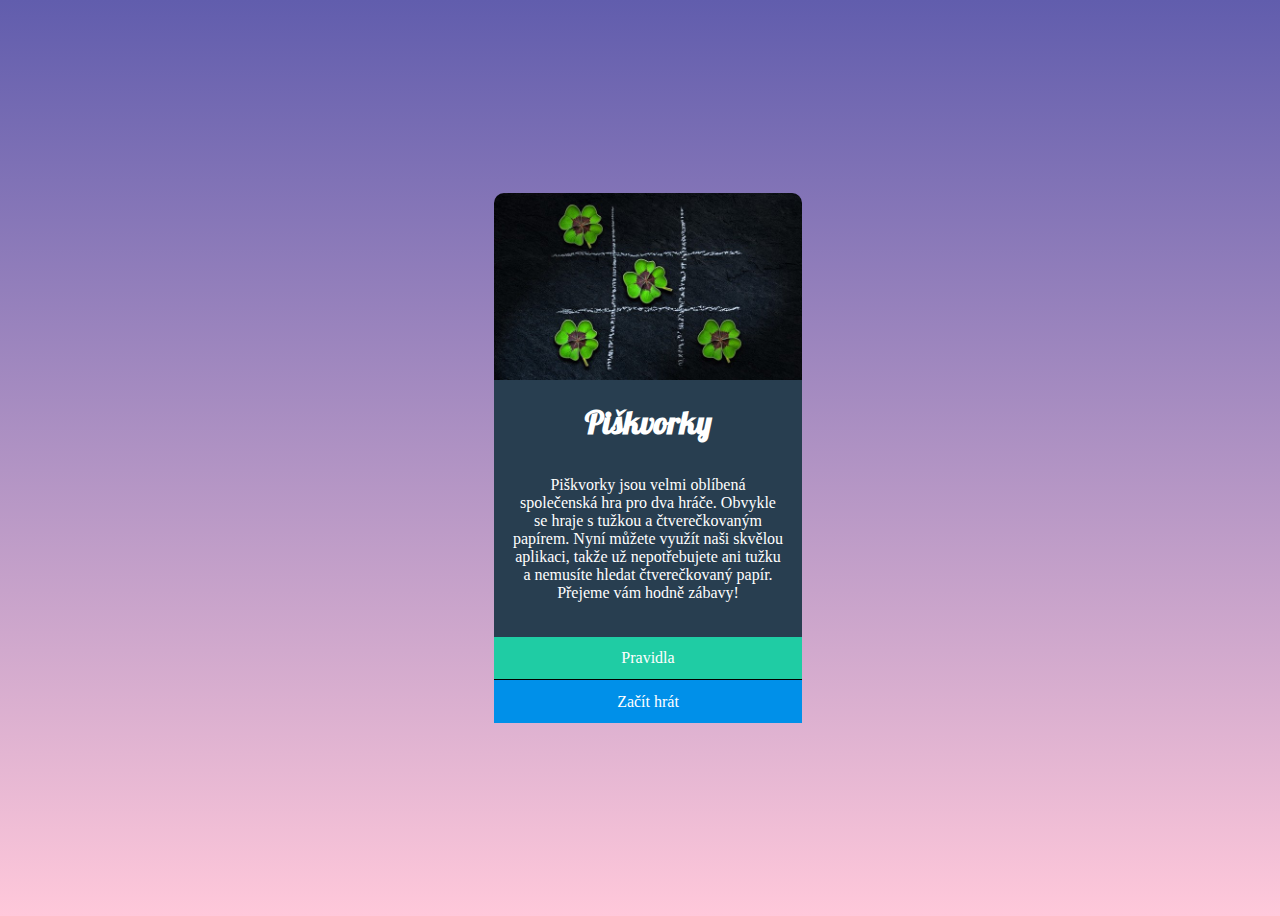
<file: index.html>
<!DOCTYPE html>
<html lang="en">
<head>
  <meta charset="UTF-8">
  <meta name="viewport" content="width=device-width, initial-scale=1.0">
  <title>Piškvorky</title>
  <link rel="stylesheet" type="text/css" href="style.css">
  <link rel="preconnect" href="https://fonts.googleapis.com">
<link rel="preconnect" href="https://fonts.gstatic.com" crossorigin>
<link href="https://fonts.googleapis.com/css2?family=Castoro+Titling&family=Instrument+Serif&family=Lobster&family=Montserrat:wght@100&family=Prompt:wght@200&family=Raleway&family=Rubik&display=swap" rel="stylesheet">
</head>
<body>
  <section class="container">
  <div class="container-game">
        <img src ="images/uvodni.jpg" alt="uvodnifoto" width="100%" height="auto">
    <div class="container-description">
      <h1>Piškvorky</h1>
      <p>Piškvorky jsou velmi oblíbená společenská hra pro dva hráče. Obvykle se hraje s tužkou a čtverečkovaným papírem. Nyní můžete využít naši skvělou aplikaci, takže už nepotřebujete ani tužku a nemusíte hledat čtverečkovaný papír. Přejeme vám hodně zábavy!</p>
   </div>
    <div class="container-buttom">
      <a class="buttom-green"  href="https://czechitas-podklady.cz/Piskvorky-pravidla/">Pravidla</a>
        <a class="buttom-blue" href="hra.html">Začít hrát</a>
      </div>
    </div>
  </section>
  </body>
</html>
</file>
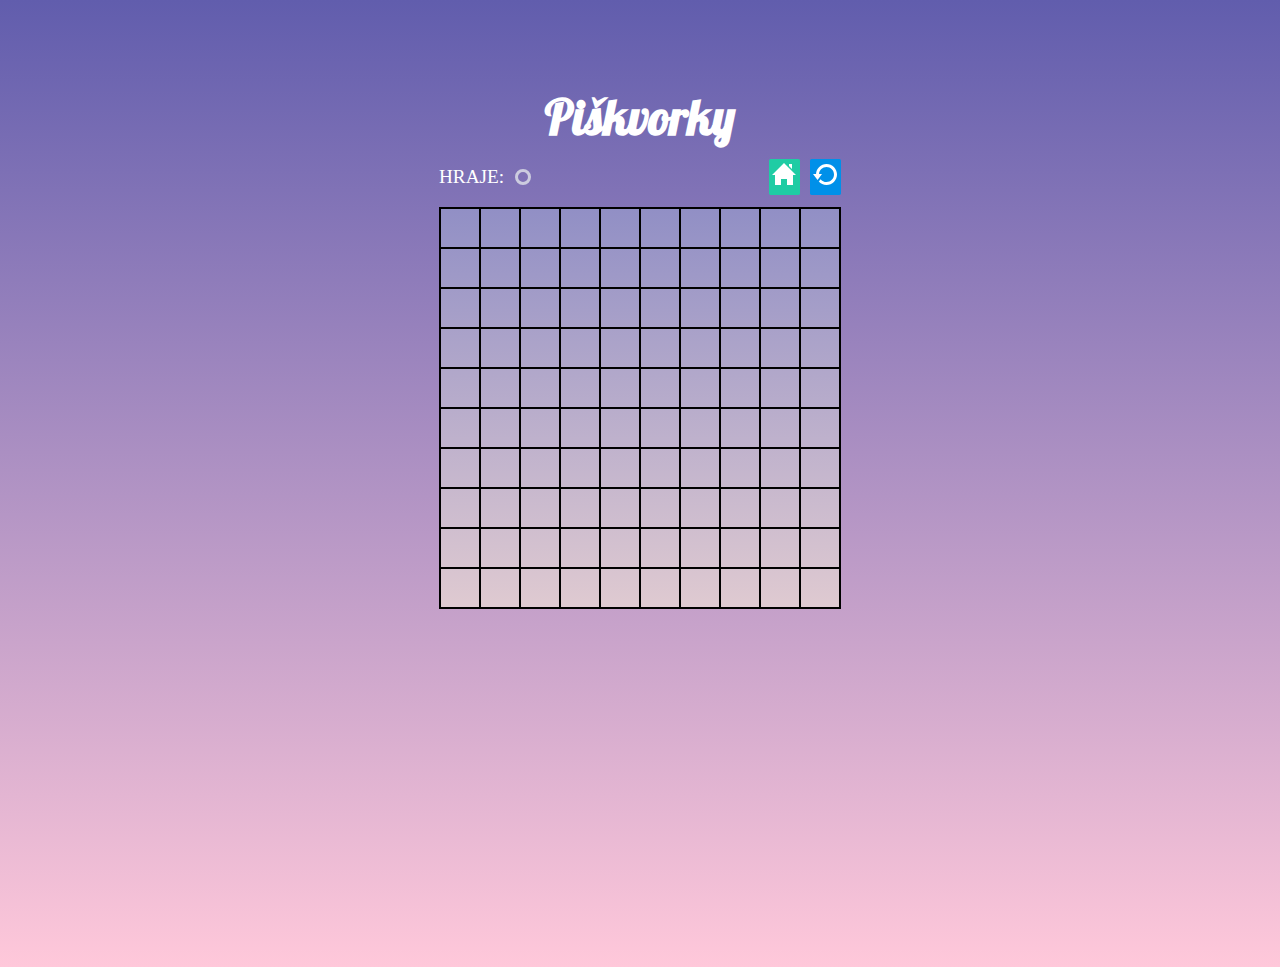
<file: game.html>
<!DOCTYPE html>
<html lang="en">
<head>
  <meta charset="UTF-8">
  <meta name="viewport" content="width=device-width, initial-scale=1.0">
  <title>Document</title>
  <link rel="stylesheet" type="text/css" href="game.css">
  <link rel="preconnect" href="https://fonts.googleapis.com">
  <link rel="preconnect" href="https://fonts.gstatic.com" crossorigin>
  <link href="https://fonts.googleapis.com/css2?family=Castoro+Titling&family=Instrument+Serif&family=Lobster&family=Montserrat:wght@100&family=Prompt:wght@200&family=Raleway&family=Rubik&display=swap" rel="stylesheet">
</head>
<body>
  <section class="container">
      <div class="container-main">
        <h1>Piškvorky</h1>
      <div class="container-buttons"> 
        <div class="container-circle">
          <div class="play"><p>HRAJE:</p></div>
          <div class="circle"></div>
        </div>
        <div class="container-svg">
          <a class="home" href="index.html"> <img src="home.svg" alt="buttonhome"> </a>
          <a class="restart" href="game.html"> <img src="restart.svg" alt="restartbutton">  </a>
        </div>
      </div>  
    <div class="container-game">
       <button></button><button></button><button></button><button></button><button></button>
       <button></button><button></button><button></button><button></button><button></button>
       <button></button><button></button><button></button><button></button><button></button>
       <button></button><button></button><button></button><button></button><button></button>
       <button></button><button></button><button></button><button></button><button></button>
       <button></button><button></button><button></button><button></button><button></button>
       <button></button><button></button><button></button><button></button><button></button>
       <button></button><button></button><button></button><button></button><button></button>
       <button></button><button></button><button></button><button></button><button></button>
       <button></button><button></button><button></button><button></button><button></button>
       <button></button><button></button><button></button><button></button><button></button>
       <button></button><button></button><button></button><button></button><button></button>
       <button></button><button></button><button></button><button></button><button></button>
       <button></button><button></button><button></button><button></button><button></button>
       <button></button><button></button><button></button><button></button><button></button>
       <button></button><button></button><button></button><button></button><button></button>
       <button></button><button></button><button></button><button></button><button></button>
       <button></button><button></button><button></button><button></button><button></button>
       <button></button><button></button><button></button><button></button><button></button>
       <button></button><button></button><button></button><button></button><button></button>
     </div>
     </div>
  </section>
</body>
</html>
</file>
<file: style.css>
:after, :before { box-sizing: border-box; }

body {
 background: linear-gradient(#615dad,#ffc8da);
 font-family:'Times New Roman', Times, serif;
}

.container { 
  width: 100vw;
  height: 100vh;
  display: flex;
  justify-content:center;
  align-items: center;
}

.container-game {
  display: grid;
  width: 24vw;
  height: auto;
  align-items: center;
}

img {
  border-radius: 10px 10px 0  0;
}

/*Description*/

.container-description {
  background-color: #283e50;
}

h1 {
  font-family: 'Lobster';
  font-size: 2rem;
  color: white;
  text-align: center;
  margin: 0;
  margin-top: 7%;
}

p {
  color: white;
  padding: 6%;
  font-size: 1rem;
  text-align:center;
  
}

/*Buttoms*/
.container-buttom {
  display: flex;
  flex-direction: column;
  text-align: center;
}

.buttom-green {
 background-color: #1fcca4;
 padding: 4%;
}

.buttom-blue {
 background-color: #0090e9;
 padding: 4%;
 border-top: solid black 1px;
}

a {
  color: white;
  text-decoration: none;
  font-size: 1rem;
}

.buttom-green:hover {
  background-color:#1cbb96;
}

.buttom-blue:hover {
  background-color: #0197f6;
}

/*Media query*/

@media (max-width:1200px) {
 .container-game {
  width: 50vw;
 }
}
</file>
<file: game.css>
:after, :before { box-sizing: border-box; }

body {
 background: linear-gradient(#615dad,#ffc8da);
 font-family:'Times New Roman', Times, serif;
 font-size: 1.2rem;
 display: flex;
 justify-content: center;
}

/* Hlavní kontejner*/
.container { 
  margin-top: 4%;
  max-width: 80vw;
  height: 100vh;
  display: flex;
  justify-content:center;
  align-items: start;
}

h1 {
  font-family: 'Lobster';
  font-size: 3rem;
  color: white;
  text-align: center;
  margin: 0;
  margin-top: 7%;
}

/* Kontejner nadpis a ikonky*/
.container-main {
  display: flex;
  flex-direction: column;
}

/* Kontejner ikonky a tlačíka*/
.container-buttons {
  display: flex;
  justify-content: space-between;
  align-items: center;
}

.container-circle {
  width: 23%;
  display: flex;
  align-items: center;
  justify-content: space-between;
}

p{
  color: white;
  font-family: 'Times New Roman', Times, serif;
}

.container-svg {
  display: flex;
  width: 18%;
  justify-content: space-between;
}
.circle {
  border-radius: 50%;
  height: 10px;
  width: 10px;
  border: 3px solid rgb(204, 204, 223);
}

.home {
  padding: 5%;
  background-color: #1fcca4;
  border-radius: 5%;
}

.restart {
  background-color: #0090e9;
  border-radius: 5%;
  padding: 5%;
}

.home:hover {
  background-color:#1cbb96;
}

.restart:hover {
  background-color: #0197f6;
}

/* Kontejner hra piškorky*/

.container-game {
  display: grid;
  grid-template-columns: 40px 40px 40px 40px 40px 40px 40px 40px 40px 40px;
  grid-template-rows: 40px 40px 40px 40px 40px 40px 40px 40px 40px 40px;
  border: 1px solid black;
  background: linear-gradient(#918fc5,#dfcad1);
}

button {
  border: solid black 0.5px;
  background: initial;
}

button:hover {
 cursor: pointer;
 opacity: 0.1;
}
</file>
